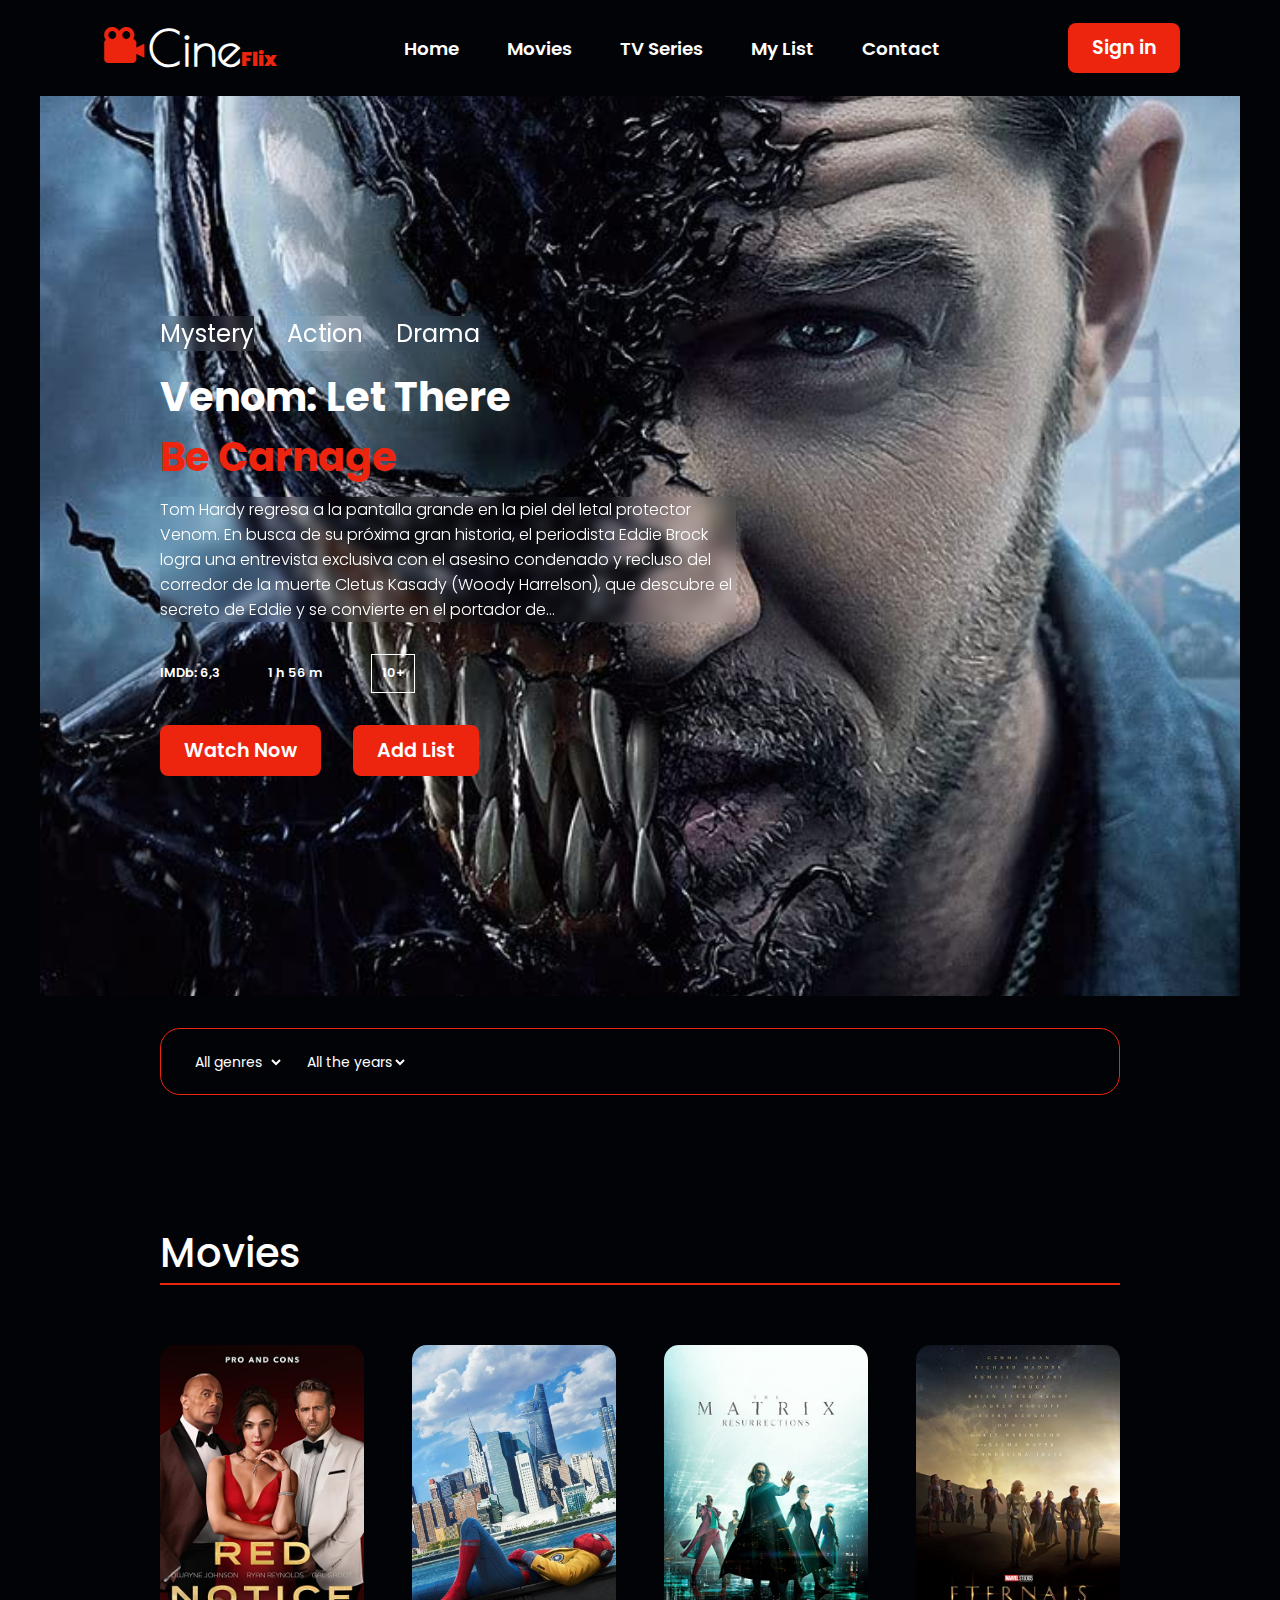
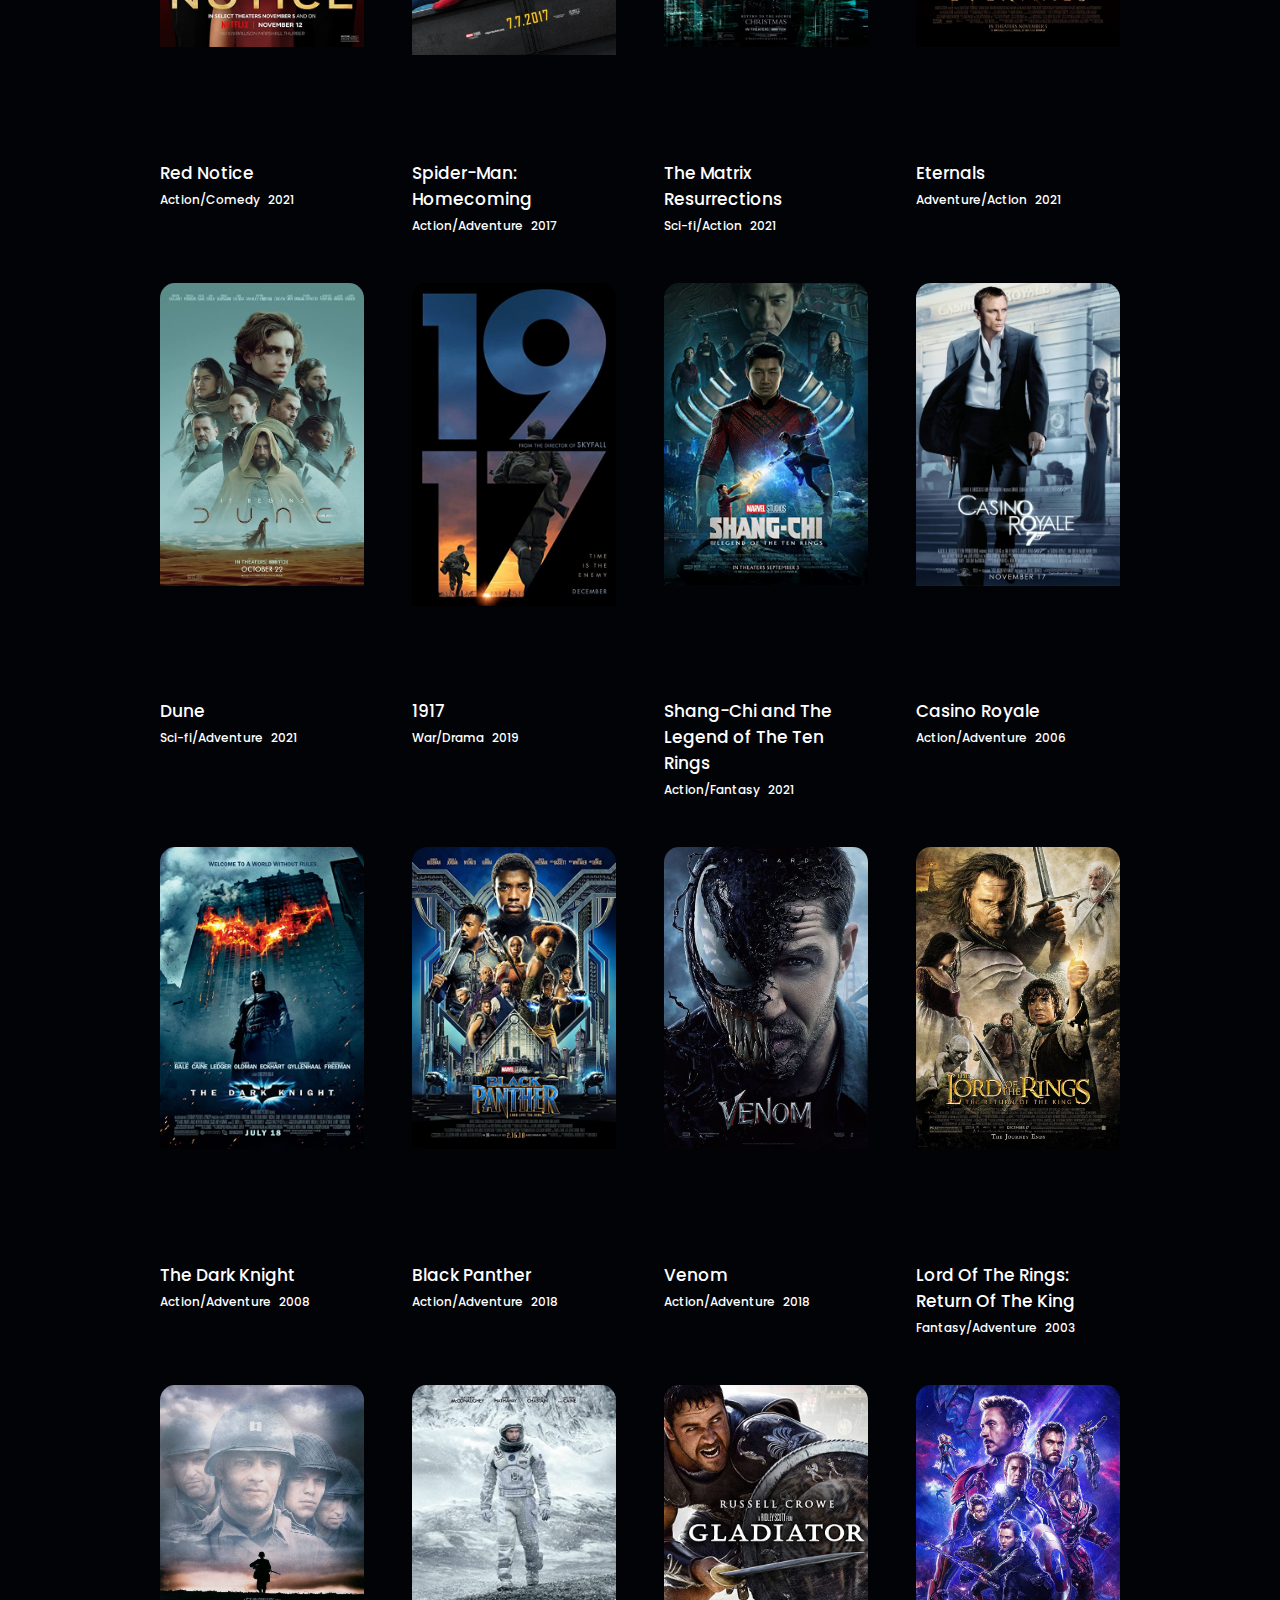
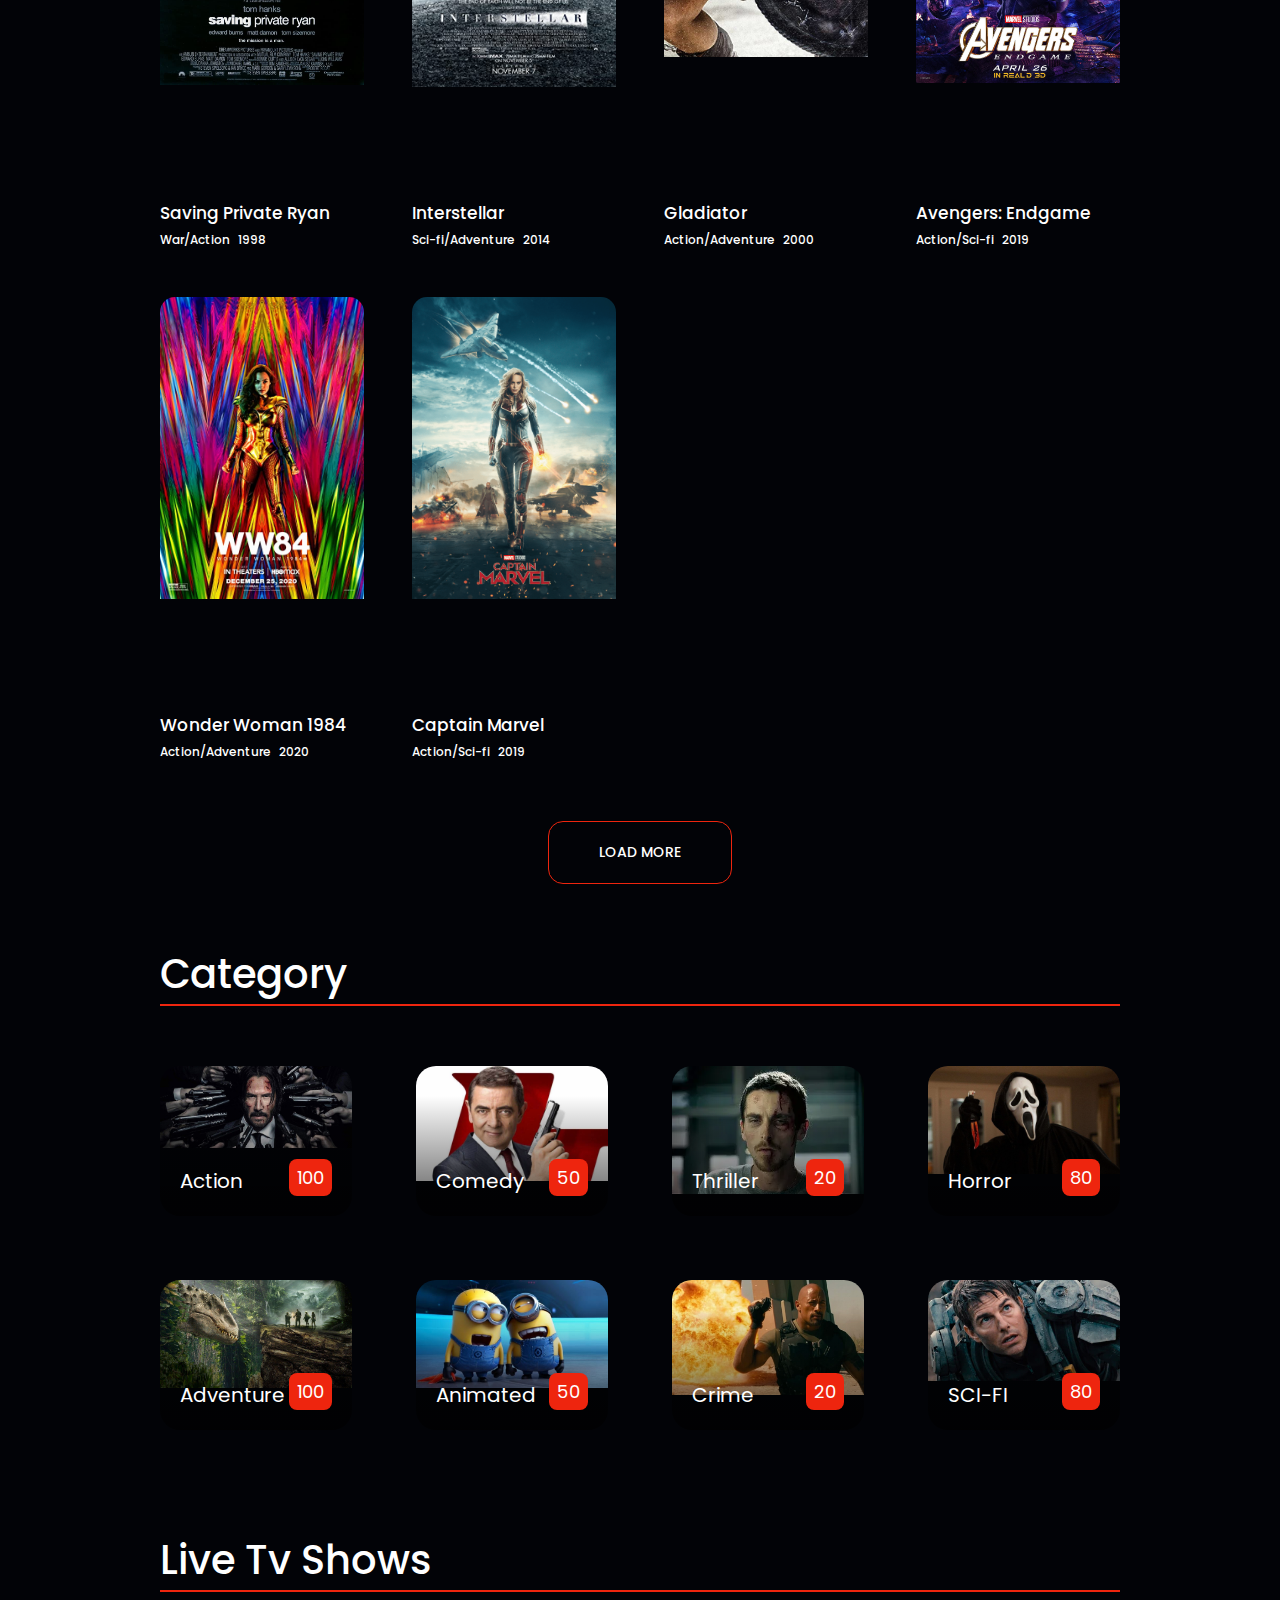
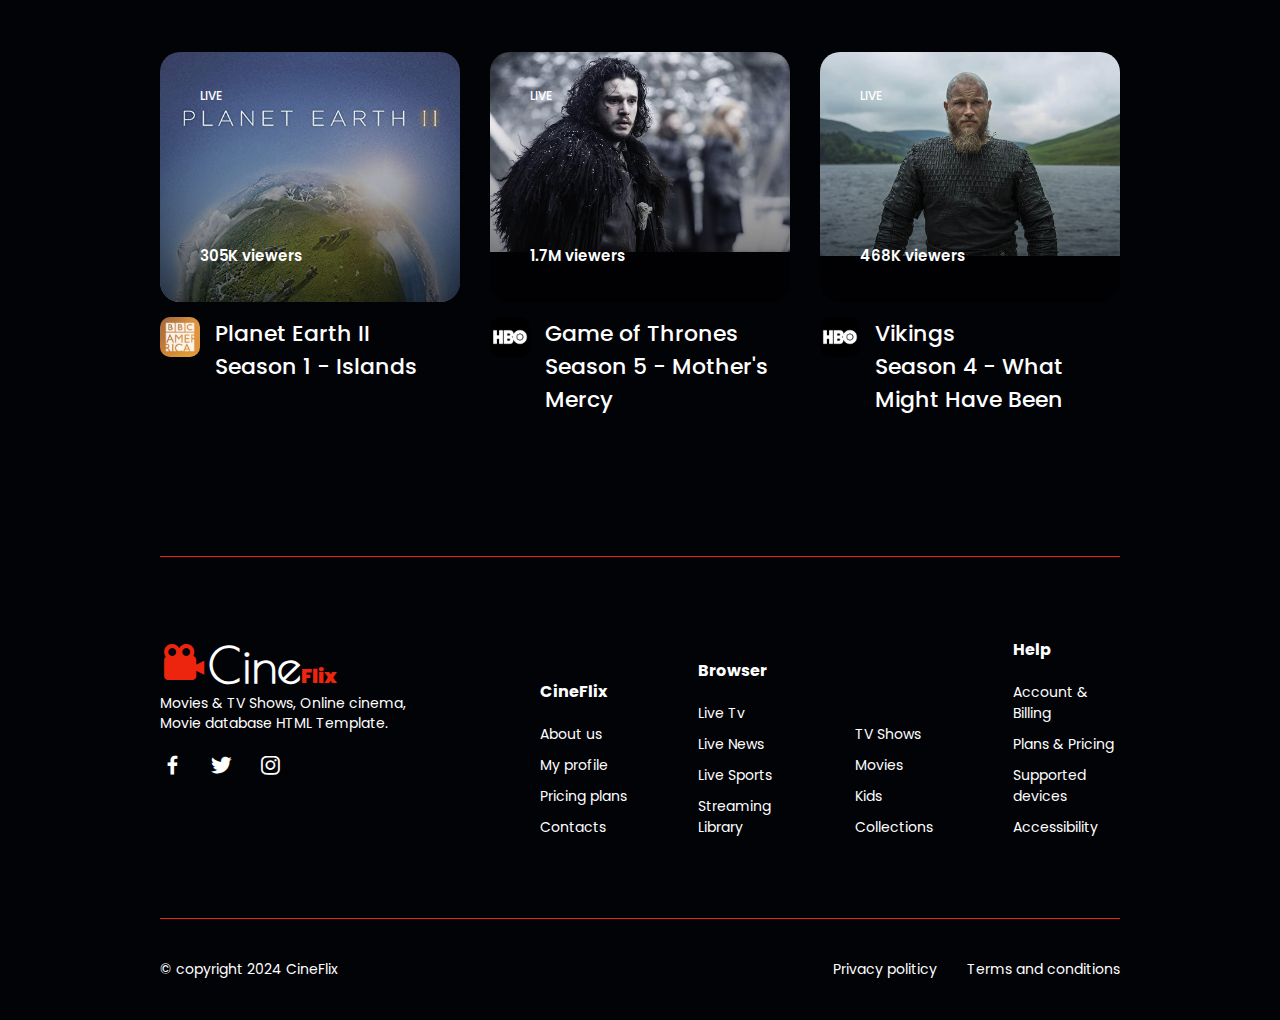
<file: index.html>
<!DOCTYPE html>
<html lang="en">

<head>
  <meta charset="UTF-8">
  <meta name="viewport" content="width=device-width, initial-scale=1.0">
  <title>CineFlix</title>


  <!-- OWL CAROUSEL -->
  <link rel="stylesheet" href="https://cdnjs.cloudflare.com/ajax/libs/OwlCarousel2/2.3.4/assets/owl.carousel.min.css"
    integrity="sha512-tS3S5qG0BlhnQROyJXvNjeEM4UpMXHrQfTGmbQ1gKmelCxlSEBUaxhRBj/EFTzpbP4RVSrpEikbmdJobCvhE3g=="
    crossorigin="anonymous" />
  <!-- BOX ICONS -->
  <link href='https://unpkg.com/boxicons@2.0.7/css/boxicons.min.css' rel='stylesheet'>

  <!-- Styles -->
  <link rel="stylesheet" href="./assets/css/styles.css">
</head>

<body class="container">

  <!-- ===== START HEADER ===== -->
  <header class="header">
    <div href="./index.html" class="logo">
      <i class='bx bxs-camera-movie bx-tada logo-color'></i>Cine<span class="">Flix</span>
    </div>

    <nav class="navBar">
      <div class="open-btn" id="open">
        <i class="bx bx-menu"></i>
      </div>
      <div class="nav-items">
        <ul class="list">
          <li><a href="index.html">Home</a></li>
          <li><a href="#movies">Movies</a></li>
          <li><a href="#">TV Series</a></li>
          <li><a href="#">My List</a></li>
          <li><a href="/contact.html">Contact</a></li>

          <div class="close-btn" id="close">
            <i class="bx bx-x"></i>
          </div>
        </ul>
        <li>
          <a href="#" class="btn">
            Sign in
          </a>
        </li>
      </div>
    </nav>
  </header>



  <!-- ===== END HEADER ===== -->
  <main >
    <!-- ===== BANNER ===== -->
    <section class="banner">

      <div class=" banner-container">
        <div class="banner-content">
          <div class="type">
            <p>Mystery</p>
            <div class="line"></div>
            <p>Action</p>
            <div class="line"></div>
            <p>Drama</p>
          </div>
          <div class="movie-title">
            <h2>Venom: Let There <br><span>Be Carnage</span></h2>
            <p>Tom Hardy regresa a la pantalla grande en la piel del letal protector Venom. En busca de su próxima gran
              historia, el periodista Eddie Brock logra una entrevista exclusiva con el asesino condenado y recluso del
              corredor de la muerte Cletus Kasady (Woody Harrelson), que descubre el secreto de Eddie y se convierte en
              el portador de...
            </p>
          </div>
          <div class="movie-rating">
            <div>
              <p>IMDb: 6,3</p>
            </div>
            <div>
              <p>1 h 56 m</p>
            </div>
            <div class="rect">
              <p>10+</p>
            </div>
          </div>
          <div class="movie-btn">
            <button class="btn">Watch Now</button>
            <button class="btn">Add List</button>

          </div>
        </div>
      </div>
    </section>
  
      <!--
        - #MOVIES SECTION
      -->
      <section class="movies">

        <!--
          - filter bar
        -->
        <div class="filter-bar">

          <div class="filter-dropdowns">

            <select name="genre" class="genre">
              <option value="all genres">All genres</option>
              <option value="action">Action</option>
              <option value="adventure">Adventure</option>
              <option value="animal">Animal</option>
              <option value="animation">Animation</option>
              <option value="biography">Biography</option>
            </select>

            <select name="year" class="year">
              <option value="all years">All the years</option>
              <option value="2022">2022</option>
              <option value="2020-2021">2020-2021</option>
              <option value="2010-2019">2010-2019</option>
              <option value="2000-2009">2000-2009</option>
              <option value="1980-1999">1980-1999</option>
            </select>

          </div>

          

        </div>

        <h2 class="section-heading">Movies</h2>

        <!--
          - movies grid
        -->

        <div class="movies-grid" id="movies">
           
          <div class="movie-card">

            <div class="card-head">
              <img src="./assets/img/movies/red-notice.jpg" alt="" class="card-img">

              <div class="card-overlay">

                <div class="bookmark">
                  <i class="bx bx-bookmark"></i>
                </div>

                <div class="rating">
                  <i name="bx bx-star"></i>
                  <span>6.4</span>
                </div>

                <div class="play">
                  <i class="bx bx-play-circle"></i>
                </div>

              </div>
            </div>

            <div class="card-body">
              <h3 class="card-title">Red Notice</h3>

              <div class="card-info">
                <span class="genre">Action/Comedy</span>
                <span class="year">2021</span>
              </div>
            </div>

          </div>

          <div class="movie-card">

            <div class="card-head">
              <img src="./assets/img/movies/spider-men.jpg" alt="" class="card-img">

              <div class="card-overlay">

                <div class="bookmark">
                  <i class="bx bx-bookmark"></i>
                </div>

                <div class="rating">
                  <i name="bx bx-star"></i>
                  <span>6.4</span>
                </div>

                <div class="play">
                  <i class="bx bx-play-circle"></i>
                </div>

              </div>
            </div>

            <div class="card-body">
              <h3 class="card-title">Spider-Man: Homecoming</h3>

              <div class="card-info">
                <span class="genre">Action/Adventure</span>
                <span class="year">2017</span>
              </div>
            </div>

          </div>

          <div class="movie-card">

            <div class="card-head">
              <img src="./assets/img/movies/matrix.jpg" alt="" class="card-img">

              <div class="card-overlay">

                <div class="bookmark">
                  <i class="bx bx-bookmark"></i>
                </div>

                <div class="rating">
                  <i name="bx bx-star"></i>
                  <span>6.4</span>
                </div>

                <div class="play">
                  <i class="bx bx-play-circle"></i>
                </div>

              </div>
            </div>

            <div class="card-body">
              <h3 class="card-title">The Matrix Resurrections</h3>

              <div class="card-info">
                <span class="genre">Sci-fi/Action</span>
                <span class="year">2021</span>
              </div>
            </div>

          </div>

          <div class="movie-card">

            <div class="card-head">
              <img src="./assets/img/movies/eternals.jpg" alt="" class="card-img">

              <div class="card-overlay">

                <div class="bookmark">
                  <i class="bx bx-bookmark"></i>
                </div>

                <div class="rating">
                  <i name="bx bx-star"></i>
                  <span>6.4</span>
                </div>

                <div class="play">
                  <i class="bx bx-play-circle"></i>
                </div>

              </div>
            </div>

            <div class="card-body">
              <h3 class="card-title">Eternals</h3>

              <div class="card-info">
                <span class="genre">Adventure/Action</span>
                <span class="year">2021</span>
              </div>
            </div>

          </div>

          <div class="movie-card">

            <div class="card-head">
              <img src="./assets/img/movies/dune.jpg" alt="" class="card-img">

              <div class="card-overlay">

                <div class="bookmark">
                  <i class="bx bx-bookmark"></i>
                </div>

                <div class="rating">
                  <i name="bx bx-star"></i>
                  <span>6.4</span>
                </div>

                <div class="play">
                  <i class="bx bx-play-circle"></i>
                </div>

              </div>
            </div>

            <div class="card-body">
              <h3 class="card-title">Dune</h3>

              <div class="card-info">
                <span class="genre">Sci-fi/Adventure</span>
                <span class="year">2021</span>
              </div>
            </div>

          </div>

          <div class="movie-card">

            <div class="card-head">
              <img src="./assets/img/movies/1917.jpg" alt="" class="card-img">

              <div class="card-overlay">

                <div class="bookmark">
                  <i class="bx bx-bookmark"></i>
                </div>

                <div class="rating">
                  <i name="bx bx-star"></i>
                  <span>6.4</span>
                </div>

                <div class="play">
                  <i class="bx bx-play-circle"></i>
                </div>

              </div>
            </div>

            <div class="card-body">
              <h3 class="card-title">1917</h3>

              <div class="card-info">
                <span class="genre">War/Drama</span>
                <span class="year">2019</span>
              </div>
            </div>

          </div>

          <div class="movie-card">

            <div class="card-head">
              <img src="./assets/img/movies/shang-chi.jpg" alt="" class="card-img">

              <div class="card-overlay">

                <div class="bookmark">
                  <i class="bx bx-bookmark"></i>
                </div>

                <div class="rating">
                  <i name="bx bx-star"></i>
                  <span>6.4</span>
                </div>

                <div class="play">
                  <i class="bx bx-play-circle"></i>
                </div>

              </div>
            </div>

            <div class="card-body">
              <h3 class="card-title">Shang-Chi and The Legend of The Ten Rings</h3>

              <div class="card-info">
                <span class="genre">Action/Fantasy</span>
                <span class="year">2021</span>
              </div>
            </div>

          </div>

          <div class="movie-card">

            <div class="card-head">
              <img src="./assets/img/movies/casino-royale.jpg" alt="" class="card-img">

              <div class="card-overlay">

                <div class="bookmark">
                  <i class="bx bx-bookmark"></i>
                </div>

                <div class="rating">
                  <i name="bx bx-star"></i>
                  <span>6.4</span>
                </div>

                <div class="play">
                  <i class="bx bx-play-circle"></i>
                </div>

              </div>
            </div>

            <div class="card-body">
              <h3 class="card-title">Casino Royale</h3>

              <div class="card-info">
                <span class="genre">Action/Adventure</span>
                <span class="year">2006</span>
              </div>
            </div>

          </div>

          <div class="movie-card">

            <div class="card-head">
              <img src="./assets/img/movies/dark-knight.jpg" alt="" class="card-img">

              <div class="card-overlay">

                <div class="bookmark">
                  <i class="bx bx-bookmark"></i>
                </div>

                <div class="rating">
                  <i name="bx bx-star"></i>
                  <span>6.4</span>
                </div>

                <div class="play">
                  <i class="bx bx-play-circle"></i>
                </div>

              </div>
            </div>

            <div class="card-body">
              <h3 class="card-title">The Dark Knight</h3>

              <div class="card-info">
                <span class="genre">Action/Adventure</span>
                <span class="year">2008</span>
              </div>
            </div>

          </div>

          <div class="movie-card">

            <div class="card-head">
              <img src="./assets/img/movies/panther.jpg" alt="" class="card-img">

              <div class="card-overlay">

                <div class="bookmark">
                  <i class="bx bx-bookmark"></i>
                </div>

                <div class="rating">
                  <i name="bx bx-star"></i>
                  <span>6.4</span>
                </div>

                <div class="play">
                  <i class="bx bx-play-circle"></i>
                </div>

              </div>
            </div>

            <div class="card-body">
              <h3 class="card-title">Black Panther</h3>

              <div class="card-info">
                <span class="genre">Action/Adventure</span>
                <span class="year">2018</span>
              </div>
            </div>

          </div>

          <div class="movie-card">

            <div class="card-head">
              <img src="./assets/img/movies/venom.jpg" alt="" class="card-img">

              <div class="card-overlay">

                <div class="bookmark">
                  <i class="bx bx-bookmark"></i>
                </div>

                <div class="rating">
                  <i name="bx bx-star"></i>
                  <span>6.4</span>
                </div>

                <div class="play">
                  <i class="bx bx-play-circle"></i>
                </div>

              </div>
            </div>

            <div class="card-body">
              <h3 class="card-title">Venom</h3>

              <div class="card-info">
                <span class="genre">Action/Adventure</span>
                <span class="year">2018</span>
              </div>
            </div>

          </div>

          <div class="movie-card">

            <div class="card-head">
              <img src="./assets/img/movies/LOTR.jpg" alt="" class="card-img">

              <div class="card-overlay">

                <div class="bookmark">
                  <i class="bx bx-bookmark"></i>
                </div>

                <div class="rating">
                  <i name="bx bx-star"></i>
                  <span>6.4</span>
                </div>

                <div class="play">
                  <i class="bx bx-play-circle"></i>
                </div>

              </div>
            </div>

            <div class="card-body">
              <h3 class="card-title">Lord Of The Rings: Return Of The King</h3>

              <div class="card-info">
                <span class="genre">Fantasy/Adventure</span>
                <span class="year">2003</span>
              </div>
            </div>

          </div>

          <div class="movie-card">

            <div class="card-head">
              <img src="./assets/img/movies/saving-private-ryan.jpg" alt="" class="card-img">

              <div class="card-overlay">

                <div class="bookmark">
                  <i class="bx bx-bookmark"></i>
                </div>

                <div class="rating">
                  <i name="bx bx-star"></i>
                  <span>6.4</span>
                </div>

                <div class="play">
                  <i class="bx bx-play-circle"></i>
                </div>

              </div>
            </div>

            <div class="card-body">
              <h3 class="card-title">Saving Private Ryan</h3>

              <div class="card-info">
                <span class="genre">War/Action</span>
                <span class="year">1998</span>
              </div>
            </div>

          </div>

          <div class="movie-card">

            <div class="card-head">
              <img src="./assets/img/movies/interstaller.jpg" alt="" class="card-img">

              <div class="card-overlay">

                <div class="bookmark">
                  <i class="bx bx-bookmark"></i>
                </div>

                <div class="rating">
                  <i name="bx bx-star"></i>
                  <span>6.4</span>
                </div>

                <div class="play">
                  <i class="bx bx-play-circle"></i>
                </div>

              </div>
            </div>

            <div class="card-body">
              <h3 class="card-title">Interstellar</h3>

              <div class="card-info">
                <span class="genre">Sci-fi/Adventure</span>
                <span class="year">2014</span>
              </div>
            </div>

          </div>

          <div class="movie-card">

            <div class="card-head">
              <img src="./assets/img/movies/gladiator.jpg" alt="" class="card-img">

              <div class="card-overlay">

                <div class="bookmark">
                  <i class="bx bx-bookmark"></i>
                </div>

                <div class="rating">
                  <i name="bx bx-star"></i>
                  <span>6.4</span>
                </div>

                <div class="play">
                  <i class="bx bx-play-circle"></i>
                </div>

              </div>
            </div>

            <div class="card-body">
              <h3 class="card-title">Gladiator</h3>

              <div class="card-info">
                <span class="genre">Action/Adventure</span>
                <span class="year">2000</span>
              </div>
            </div>

          </div>

          <div class="movie-card">

            <div class="card-head">
              <img src="./assets/img/movies/end-game.jpg" alt="" class="card-img">

              <div class="card-overlay">

                <div class="bookmark">
                  <i class="bx bx-bookmark"></i>
                </div>

                <div class="rating">
                  <i name="bx bx-star"></i>
                  <span>6.4</span>
                </div>

                <div class="play">
                  <i class="bx bx-play-circle"></i>
                </div>

              </div>
            </div>

            <div class="card-body">
              <h3 class="card-title">Avengers: Endgame</h3>

              <div class="card-info">
                <span class="genre">Action/Sci-fi</span>
                <span class="year">2019</span>
              </div>
            </div>

          </div>

          <div class="movie-card">

            <div class="card-head">
              <img src="./assets/img/movies/ww84.jpg" alt="" class="card-img">

              <div class="card-overlay">

                <div class="bookmark">
                  <i class="bx bx-bookmark"></i>
                </div>

                <div class="rating">
                  <i name="bx bx-star"></i>
                  <span>6.4</span>
                </div>

                <div class="play">
                  <i class="bx bx-play-circle"></i>
                </div>

              </div>
            </div>

            <div class="card-body">
              <h3 class="card-title">Wonder Woman 1984</h3>

              <div class="card-info">
                <span class="genre">Action/Adventure</span>
                <span class="year">2020</span>
              </div>
            </div>

          </div>

          <div class="movie-card">

            <div class="card-head">
              <img src="/assets/img/movies/captain-marvel.png" alt="" class="card-img">

              <div class="card-overlay">

                <div class="bookmark">
                  <i class="bx bx-bookmark"></i>
                </div>

                <div class="rating">
                  <i name="bx bx-star"></i>
                  <span>6.4</span>
                </div>

                <div class="play">
                  <i class="bx bx-play-circle"></i>
                </div>

              </div>
            </div>

            <div class="card-body">
              <h3 class="card-title">Captain Marvel</h3>

              <div class="card-info">
                <span class="genre">Action/Sci-fi</span>
                <span class="year">2019</span>
              </div>
            </div>

          </div>

        </div>

        <!--
          - load more button
        -->
        <button class="load-more">LOAD MORE</button>

      </section>

       <!--
        - #CATEGORY SECTION
      -->
      <section class="category" id="category">

        <h2 class="section-heading">Category</h2>

        <div class="category-grid">

          <div class="category-card">
            <img src="./assets/img/home/action.jpg" alt="" class="card-img">
            <div class="name">Action</div>
            <div class="total">100</div>
          </div>

          <div class="category-card">
            <img src="./assets/img/home/comedy.jpg" alt="" class="card-img">
            <div class="name">Comedy</div>
            <div class="total">50</div>
          </div>

          <div class="category-card">
            <img src="./assets/img/home/thriller.webp" alt="" class="card-img">
            <div class="name">Thriller</div>
            <div class="total">20</div>
          </div>

          <div class="category-card">
            <img src="./assets/img/home/horror.jpg" alt="" class="card-img">
            <div class="name">Horror</div>
            <div class="total">80</div>
          </div>

          <div class="category-card">
            <img src="./assets/img/home/adventure.jpg" alt="" class="card-img">
            <div class="name">Adventure</div>
            <div class="total">100</div>
          </div>

          <div class="category-card">
            <img src="./assets/img/home/animated.jpg" alt="" class="card-img">
            <div class="name">Animated</div>
            <div class="total">50</div>
          </div>

          <div class="category-card">
            <img src="./assets/img/home/crime.jpg" alt="" class="card-img">
            <div class="name">Crime</div>
            <div class="total">20</div>
          </div>

          <div class="category-card">
            <img src="./assets/img/home/sci-fi.jpg" alt="" class="card-img">
            <div class="name">SCI-FI</div>
            <div class="total">80</div>
          </div>

        </div>

      </section>





      <!--
        - #LIVE SECTION
      -->
      <section class="live" id="live">

        <h2 class="section-heading">Live Tv Shows</h2>

        <div class="live-grid">

          <div class="live-card">

            <div class="card-head">
              <img src="./assets/img/home/planet.jpg" alt="" class="card-img">
              <div class="live-badge">LIVE</div>
              <div class="total-viewers">305K viewers</div>
              <div class="play">
                <i class="bx bx-play-circle"></i>
              </div>
            </div>

            <div class="card-body">
              <img src="./assets/img/home/bbcamerica.jpg" alt="" class="avatar">
              <h3 class="card-title">Planet Earth II <br> Season 1 - Islands</h3>
            </div>

          </div>

          <div class="live-card">

            <div class="card-head">
              <img src="./assets/img/home/got.jpg" alt="" class="card-img">
              <div class="live-badge">LIVE</div>
              <div class="total-viewers">1.7M viewers</div>
              <div class="play">
                <i class="bx bx-play-circle"></i>
              </div>
            </div>

            <div class="card-body">
              <img src="./assets/img/home/HBO-Logo-square.jpg" alt="" class="avatar">
              <h3 class="card-title">Game of Thrones <br> Season 5 - Mother's Mercy</h3>
            </div>

          </div>

          <div class="live-card">

            <div class="card-head">
              <img src="./assets/img/home/vikins.jpg" alt="" class="card-img">
              <div class="live-badge">LIVE</div>
              <div class="total-viewers">468K viewers</div>
              <div class="play">
               
                
              </div>
            </div>

            <div class="card-body">
              <img src="./assets/img/home/HBO-Logo-square.jpg" alt="" class="avatar">
              <h3 class="card-title">Vikings <br> Season 4 - What Might Have Been</h3>
            </div>

          </div>

        </div>

      </section>

     

    

  

  </main>
  <!--
      - FOOTER SECTION
    -->
    <footer>

      <div class="footer-content">

        <div class="footer-brand">
          <div href="./index.html" class="logo">
            <i class='bx bxs-camera-movie bx-tada logo-color'></i>Cine<span class="">Flix</span>
          </div>
          <p class="slogan">Movies & TV Shows, Online cinema,
            Movie database HTML Template.</p>


          <div class="social-link">

            <a href="#">
              <i class="bx bxl-facebook"></i>
            </a>
            <a href="#">
              <i class="bx bxl-twitter"></i>
            
            </a>
            <a href="#">
              <i class="bx bxl-instagram"></i>
              
            </a>
          
           

          </div>
        </div>


        <div class="footer-links">
          <ul>

            <h4 class="link-heading">CineFlix</h4>

            <li class="link-item"><a href="#">About us</a></li>
            <li class="link-item"><a href="#">My profile</a></li>
            <li class="link-item"><a href="#">Pricing plans</a></li>
            <li class="link-item"><a href="#">Contacts</a></li>

          </ul>

          <ul>

            <h4 class="link-heading">Browser</h4>

            <li class="link-item"><a href="#">Live Tv</a></li>
            <li class="link-item"><a href="#">Live News</a></li>
            <li class="link-item"><a href="#">Live Sports</a></li>
            <li class="link-item"><a href="#">Streaming Library</a></li>

          </ul>

          <ul>

            <li class="link-item"><a href="#">TV Shows</a></li>
            <li class="link-item"><a href="#">Movies</a></li>
            <li class="link-item"><a href="#">Kids</a></li>
            <li class="link-item"><a href="#">Collections</a></li>

          </ul>

          <ul>

            <h4 class="link-heading">Help</h4>

            <li class="link-item"><a href="#">Account & Billing</a></li>
            <li class="link-item"><a href="#">Plans & Pricing</a></li>
            <li class="link-item"><a href="#">Supported devices</a></li>
            <li class="link-item"><a href="#">Accessibility</a></li>

          </ul>
        </div>

      </div>

      <div class="footer-copyright">

        <div class="copyright">
          <p>&copy; copyright 2024 CineFlix</p>
        </div>

        <div class="wrapper">
          <a href="#">Privacy politicy</a>
          <a href="#">Terms and conditions</a>
        </div>

      </div>

    </footer>
</body>

</html>
</file>
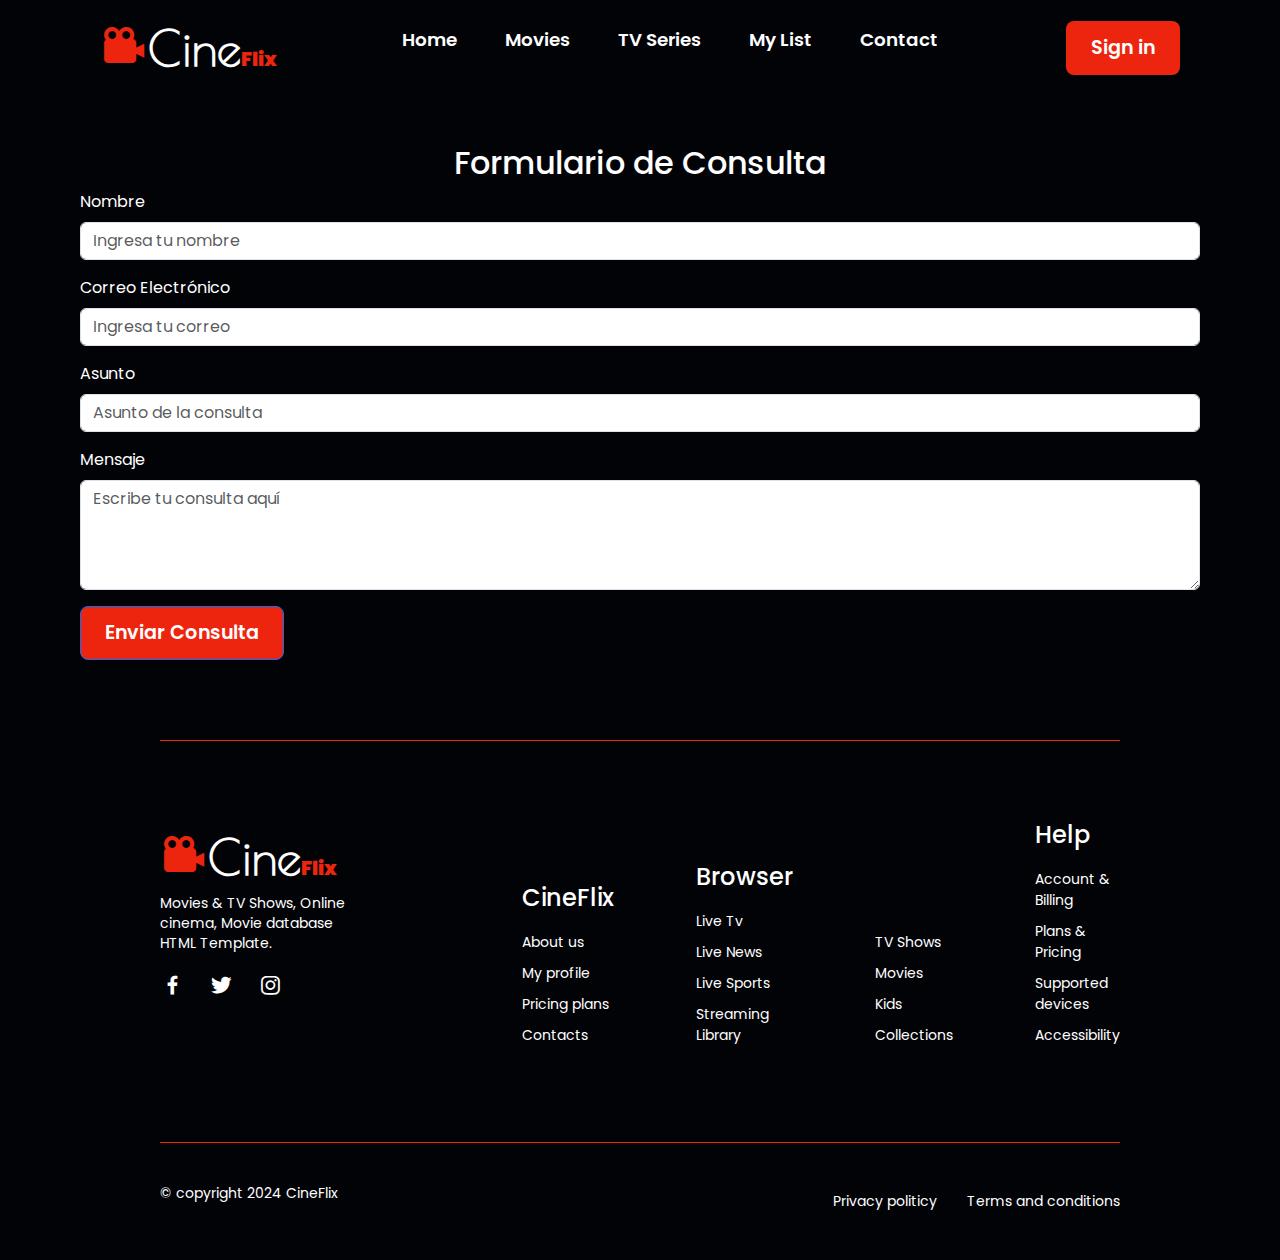
<file: consulta.html>
<!DOCTYPE html>
<html lang="en">

<head>
  <meta charset="UTF-8">
  <meta name="viewport" content="width=device-width, initial-scale=1.0">
  <title>CineFlix</title>

  <!-- Bootstrap CSS -->
  <link href="https://cdn.jsdelivr.net/npm/bootstrap@5.3.0-alpha1/dist/css/bootstrap.min.css" rel="stylesheet">

  <!-- OWL CAROUSEL -->
  <link rel="stylesheet" href="https://cdnjs.cloudflare.com/ajax/libs/OwlCarousel2/2.3.4/assets/owl.carousel.min.css"
    integrity="sha512-tS3S5qG0BlhnQROyJXvNjeEM4UpMXHrQfTGmbQ1gKmelCxlSEBUaxhRBj/EFTzpbP4RVSrpEikbmdJobCvhE3g=="
    crossorigin="anonymous" />
  <!-- BOX ICONS -->
  <link href='https://unpkg.com/boxicons@2.0.7/css/boxicons.min.css' rel='stylesheet'>

  <!-- Styles -->
  <link rel="stylesheet" href="./assets/css/styles.css">
</head>

<body class="container">

  <!-- ===== START HEADER ===== -->
  <header class="header">
    <div href="./index.html" class="logo">
      <i class='bx bxs-camera-movie bx-tada logo-color'></i>Cine<span class="">Flix</span>
    </div>

    <nav class="navBar">
      <div class="open-btn" id="open">
        <i class="bx bx-menu"></i>
      </div>
      <div class="nav-items">
        <ul class="list">
          <li><a href="index.html">Home</a></li>
          <li><a href="#movies">Movies</a></li>
          <li><a href="#">TV Series</a></li>
          <li><a href="#">My List</a></li>
          <li><a href="/contact.html">Contact</a></li>

          <div class="close-btn" id="close">
            <i class="bx bx-x"></i>
          </div>
        </ul>
        <li>
          <a href="#" class="btn">
            Sign in
          </a>
        </li>
      </div>
    </nav>
  </header>

  <main>
    <!-- Formulario de Consulta -->
    <div class="container mt-5">
      <h2 class="text-center">Formulario de Consulta</h2>
      <form>
        <!-- Nombre -->
        <div class="mb-3">
          <label for="name" class="form-label">Nombre</label>
          <input type="text" class="form-control" id="name" placeholder="Ingresa tu nombre" required>
        </div>

        <!-- Correo Electrónico -->
        <div class="mb-3">
          <label for="email" class="form-label">Correo Electrónico</label>
          <input type="email" class="form-control" id="email" placeholder="Ingresa tu correo" required>
        </div>

        <!-- Asunto -->
        <div class="mb-3">
          <label for="subject" class="form-label">Asunto</label>
          <input type="text" class="form-control" id="subject" placeholder="Asunto de la consulta" required>
        </div>

        <!-- Mensaje -->
        <div class="mb-3">
          <label for="message" class="form-label">Mensaje</label>
          <textarea class="form-control" id="message" rows="4" placeholder="Escribe tu consulta aquí"
            required></textarea>
        </div>

        <!-- Botón de Enviar -->
        <button type="submit" class="btn btn-primary">Enviar Consulta</button>
      </form>
    </div>
  </main>
  <!-- ===== FOOTER ===== -->
  <footer>

    <div class="footer-content">

      <div class="footer-brand">
        <div href="./index.html" class="logo">
          <i class='bx bxs-camera-movie bx-tada logo-color'></i>Cine<span class="">Flix</span>
        </div>
        <p class="slogan">Movies & TV Shows, Online cinema,
          Movie database HTML Template.</p>


        <div class="social-link">

          <a href="#">
            <i class="bx bxl-facebook"></i>
          </a>
          <a href="#">
            <i class="bx bxl-twitter"></i>
          
          </a>
          <a href="#">
            <i class="bx bxl-instagram"></i>
            
          </a>
        
         

        </div>
      </div>


      <div class="footer-links">
        <ul>

          <h4 class="link-heading">CineFlix</h4>

          <li class="link-item"><a href="#">About us</a></li>
          <li class="link-item"><a href="#">My profile</a></li>
          <li class="link-item"><a href="#">Pricing plans</a></li>
          <li class="link-item"><a href="#">Contacts</a></li>

        </ul>

        <ul>

          <h4 class="link-heading">Browser</h4>

          <li class="link-item"><a href="#">Live Tv</a></li>
          <li class="link-item"><a href="#">Live News</a></li>
          <li class="link-item"><a href="#">Live Sports</a></li>
          <li class="link-item"><a href="#">Streaming Library</a></li>

        </ul>

        <ul>

          <li class="link-item"><a href="#">TV Shows</a></li>
          <li class="link-item"><a href="#">Movies</a></li>
          <li class="link-item"><a href="#">Kids</a></li>
          <li class="link-item"><a href="#">Collections</a></li>

        </ul>

        <ul>

          <h4 class="link-heading">Help</h4>

          <li class="link-item"><a href="#">Account & Billing</a></li>
          <li class="link-item"><a href="#">Plans & Pricing</a></li>
          <li class="link-item"><a href="#">Supported devices</a></li>
          <li class="link-item"><a href="#">Accessibility</a></li>

        </ul>
      </div>

    </div>

    <div class="footer-copyright">

      <div class="copyright">
        <p>&copy; copyright 2024 CineFlix</p>
      </div>

      <div class="wrapper">
        <a href="#">Privacy politicy</a>
        <a href="#">Terms and conditions</a>
      </div>

    </div>

  </footer>
  <!-- ===== END FOOTER===== -->
  
</body>
</html>
</file>
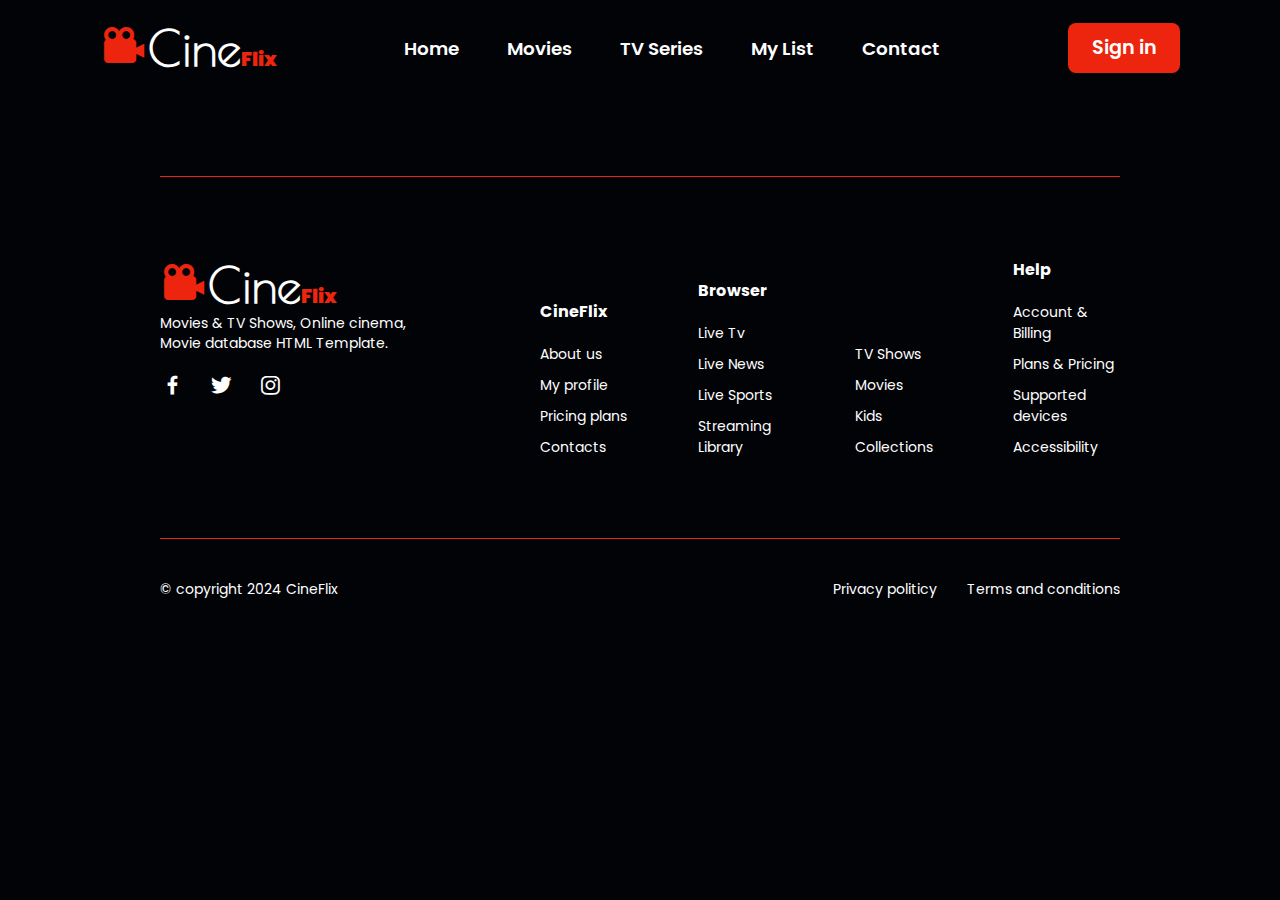
<file: contact.html>
<!DOCTYPE html>
<html lang="en">

<head>
  <meta charset="UTF-8">
  <meta name="viewport" content="width=device-width, initial-scale=1.0">
  <title>CineFlix</title>


  <!-- BOX ICONS -->
  <link href='https://unpkg.com/boxicons@2.0.7/css/boxicons.min.css' rel='stylesheet'>

  <!-- Styles -->
  <link rel="stylesheet" href="./assets/css/styles.css">
</head>

<body class="container">

  <!-- ===== START HEADER ===== -->
  <header class="header">
    <div href="./index.html" class="logo">
      <i class='bx bxs-camera-movie bx-tada logo-color'></i>Cine<span class="">Flix</span>
    </div>

    <nav class="navBar">
      <div class="open-btn" id="open">
        <i class="bx bx-menu"></i>
      </div>
      <div class="nav-items">
        <ul class="list">
          <li><a href="index.html">Home</a></li>
          <li><a href="#movies">Movies</a></li>
          <li><a href="#">TV Series</a></li>
          <li><a href="#">My List</a></li>
          <li><a href="/contact.html">Contact</a></li>

          <div class="close-btn" id="close">
            <i class="bx bx-x"></i>
          </div>
        </ul>
        <li>
          <a href="#" class="btn">
            Sign in
          </a>
        </li>
      </div>
    </nav>
  </header>
  <!-- ===== END HEADER ===== -->

  <!-- ===== MAIN ===== -->
  <main>

  </main>

  <!-- ===== END MAIN ===== -->
  <!-- ===== FOOTER ===== -->
    <footer>

        <div class="footer-content">
  
          <div class="footer-brand">
            <div href="./index.html" class="logo">
              <i class='bx bxs-camera-movie bx-tada logo-color'></i>Cine<span class="">Flix</span>
            </div>
            <p class="slogan">Movies & TV Shows, Online cinema,
              Movie database HTML Template.</p>
  
  
            <div class="social-link">
  
              <a href="#">
                <i class="bx bxl-facebook"></i>
              </a>
              <a href="#">
                <i class="bx bxl-twitter"></i>
              
              </a>
              <a href="#">
                <i class="bx bxl-instagram"></i>
                
              </a>
            
             
  
            </div>
          </div>
  
  
          <div class="footer-links">
            <ul>
  
              <h4 class="link-heading">CineFlix</h4>
  
              <li class="link-item"><a href="#">About us</a></li>
              <li class="link-item"><a href="#">My profile</a></li>
              <li class="link-item"><a href="#">Pricing plans</a></li>
              <li class="link-item"><a href="#">Contacts</a></li>
  
            </ul>
  
            <ul>
  
              <h4 class="link-heading">Browser</h4>
  
              <li class="link-item"><a href="#">Live Tv</a></li>
              <li class="link-item"><a href="#">Live News</a></li>
              <li class="link-item"><a href="#">Live Sports</a></li>
              <li class="link-item"><a href="#">Streaming Library</a></li>
  
            </ul>
  
            <ul>
  
              <li class="link-item"><a href="#">TV Shows</a></li>
              <li class="link-item"><a href="#">Movies</a></li>
              <li class="link-item"><a href="#">Kids</a></li>
              <li class="link-item"><a href="#">Collections</a></li>
  
            </ul>
  
            <ul>
  
              <h4 class="link-heading">Help</h4>
  
              <li class="link-item"><a href="#">Account & Billing</a></li>
              <li class="link-item"><a href="#">Plans & Pricing</a></li>
              <li class="link-item"><a href="#">Supported devices</a></li>
              <li class="link-item"><a href="#">Accessibility</a></li>
  
            </ul>
          </div>
  
        </div>
  
        <div class="footer-copyright">
  
          <div class="copyright">
            <p>&copy; copyright 2024 CineFlix</p>
          </div>
  
          <div class="wrapper">
            <a href="#">Privacy politicy</a>
            <a href="#">Terms and conditions</a>
          </div>
  
        </div>
  
      </footer>
      <!-- ===== END FOOTER===== -->
  </body>
  
  </html>
</file>
<file: assets/css/styles.css>
@import url('https://fonts.googleapis.com/css2?family=Poiret+One&family=Poppins:ital,wght@0,100;0,200;0,300;0,400;0,500;0,600;0,700;0,800;0,900;1,100;1,200;1,300;1,400;1,500;1,600;1,700;1,800;1,900&display=swap');


/*-----------------------------------*\
 * #VAR
\*-----------------------------------*/

:root {
  --main-color: #ee250e;
  --body-bg: #020307;
  --box-bg: #221f1f;
  --text-color: #ffffff;
  --orange-color: #ff7e00;
  
  --light-gray: #d1d1d1;
  
  --comment:#555D68;
  --comment-date:#8A8A8A;

  
  /*Typography */
  --section-heading: 40px;
  --fs-lg:           22px;
  --fs-md:           17px;
  --fs-sm:           14px;
  --fs-x-sm:         12px;
  
  --fw-7: 700;
  --fw-6: 600;
  --fw-5: 500;

  /*transition*/
  --transition-1: 0.15s ease;
  --transition-2: 0.25s ease-in;
 
  /*spacing*/
 
   --px: 120px; /* padding-left & padding-right */

    /*variable for changing position and size besed on radio checked */
  --width: 100px;
  --left:   13px;

  /**
   * variable for scaling overlay element on card hover 
   */
   --scale: 0.8;


   --box-shadow-1: 0 0.5rem 1.5rem rgb(224, 39, 39);
   
   
   --border: .2rem solid rgba(0, 0, 0, 0.1);
   --outline: .1rem solid rgba(248, 243, 243, 0.1);
}
/*-----------------------------------*\
  #RESET
\*-----------------------------------*/


/* Remove default margin & padding*/

* {
  margin: 0;
  padding: 0;
  font-family: 'Poppins', sans-serif;
  box-sizing: border-box;
  scroll-padding-top: 2rem;
  /*define los desplazamientos para la parte superior de la región de visualización óptima del usuario*/
  scroll-behavior: smooth;
  /* especifica el comportamiento del desplazamiento para un elemento con desplazamiento,*/
  transition: all 0.3s ease;
}

/* more-intuitive box-sizing model.*/

*,
*::before,
*::after {
  box-sizing: border-box;
}


body {
  font-family: "Poppins", sans-serif;
  background-color: var(--body-bg);
  color: var(--text-color);
  
}

/*remove list item marker*/

li {
  list-style: none;
}

/*change link default*/

a {
  text-decoration: none;
  color: var(--text-color);
}
img {
  max-width: 100%;
}
input,
button,
select,
box-icon {
  font: inherit;
  background: none;
  border: none;
  outline: none;
}
/*change default scrollbar style */

::-webkit-scrollbar {
  background: transparent;
  border-left: 1px solid var(--main-color);
}

::-webkit-scrollbar-thumb {
  background: var(--main-color);
  border-radius: 1rem;
  border: 1px solid var(--main-color);
}

/*-----------------------------------*\
  #REUSED
\*-----------------------------------*/
.btn {
  color: var(--text-color);
  background-color: var(--main-color);
  padding: 0.7rem 1.5rem;
  font-size: 1.2rem;
  font-weight: 600;
  border-radius: 0.5rem;
}

.btn:hover {
  background-color: var(--body-bg);
  border: 1px solid var(--main-color);
  color: var(--main-color);
}

.container {
  max-width: 1920px;
  padding: 0 40px;
  margin: auto;
}
.overlay {
    position: absolute;
    top: 0;
    right: 0;
    bottom: 0;
    left: 0;
    background-color: rgba(0, 0, 0, 0.5);
}
.movies,
.category,
.live, .review {
  padding: 0 var(--px);
}

.section-heading {
  font-size: var(--section-heading);
  font-weight: var(--fw-5);
  margin-bottom: 60px;
  border-bottom: 2px solid var(--main-color);
}
/*-------------------------------------*\
  #HEADER/NAVBAR
\*-------------------------------------*/
.header{
  width: 100%;
  height:6rem;
  padding: 3rem 5%;
  z-index:1000;
  position: relative;
  display: flex;
  justify-content: space-between;
  align-items: center;
  transition: 0.5s;
 background: var(--body-bg);
}

.logo {
  text-decoration: none;
  color: var(--text-color);
  font-family: "Poiret One", sans-serif;
  font-size: 3rem;
  font-weight: 900;
  cursor: pointer;

}

.logo-color {
  color: #ee250e;

}

.logo span {
  font-size: 1.2rem;
  color: #ee250e;
}

.navBar .nav-items{
  display: flex;
  justify-content: space-between;
  align-items: center;
  gap: 5rem;
}

.navBar ul{
  display: flex;
  justify-content: center;
  align-items: center;
  gap:3rem;
}

.navBar ul li a{
  color: var(--text-color);
  font-size: 1.15rem;
  font-weight: 600;
  transition: color 0.25s ease-in-out;
  
}
.navBar ul li a:hover{
  color: var(--main-color);
}

.navBar .close-btn i{
  font-size: 2.4rem;
  color: var(--text-color);
  position: absolute;
  top: 2rem;
  right: 3rem;
  display: none;
}

.header .navBar .open-btn{
  position: absolute;
  right: 4rem;
  top: 1.5rem;
  color: var(--text-color);
  font-size: 2rem;
  display: none;
}




/*-----------------------------------*\
 * #BANNER
\*-----------------------------------*/
.banner{
  width: 100%;
  height: 100%;
  position: relative;
  top: 0;
  left: 0;
  right: 0;
}
.banner-container{
  background-image: url(../img/home/venom.jpg);
  background-size: cover;
  background-position: center;
  background-repeat: no-repeat;
  
}




.banner-container{
  width: 100%;
  height: 100vh;
  display: flex;
  justify-content: center;
  align-items: center;
  flex-direction: column;
}

.banner-container .banner-content{
  width: 80%;
}
.banner-content .type{
  display: flex;
  justify-content: flex-start;
  align-items: center;
  gap: 1rem;
}

.banner-content .type .line{
  height: 30px;
  width: 1px;
  background-color: var(--gray);
}

.banner-content .type p{
  color: var(--gray);
  font-size: 1.5rem;
  backdrop-filter: blur(7px);
}
.banner-content .movie-title{
  width: 60%;
  margin-top: 1rem;
}
.banner-content .movie-title h2{
 
  color: #fff;
  font-size: 2.5rem;
}

.banner-content .movie-title span {
  color: var(--main-color);
}
.banner-content .movie-title p{
  color: var(--text-color);
  font-weight: 300;
  margin-top: 0.6rem;
  backdrop-filter: blur(6px);
}

.banner-content .movie-rating{
  margin-top: 2rem;
  width: 50%;
  display: flex;
  justify-content: flex-start;
  align-items: center;
  gap: 3rem;
}

.banner-content .movie-rating p{
  color: #fff;
  font-size: 0.8rem;
  font-weight: 600;
}

.banner-content .movie-rating .rect{
  border: 1px solid #fff;
  padding: 0.6rem;
}

.banner-content .movie-btn{
  display: flex;
  text-align: center;
  gap: 2rem;
  margin-top: 2rem;
 
}




/*-------------------------------------*\
  #MOVIES SECTION
\*-------------------------------------*/

.movies { margin-bottom: 60px; }

/*filter bar style*/

.filter-bar {
  display:         flex;
  justify-content: space-between;
  align-items:     center;
  background:transparent;
  padding: 20px 30px;
  border-radius: 20px;
  margin-top: 2rem;
  margin-bottom: 8rem;
  border: 1px solid var(--main-color);
  cursor: pointer;

}

.filter-bar:hover {
  color: var(--main-color);
}
.filter-bar select {
  color: var(--white);
  font-size: var(--fs-sm);
  margin-right: 15px;
  cursor: pointer;
}

.filter-bar option { background: var(--body-bg); }




/*movies grid */

.movies-grid {
  display: grid;
  grid-template-columns: repeat(auto-fill, minmax(200px, 1fr));
  gap: 3rem;
  margin-bottom: 60px;
}

.movie-card {
  

  cursor: pointer;
}

.movie-card .card-head {
  position: relative;
  height: 400px;
  border-radius: 15px;
  margin-bottom: 15px;
  overflow: hidden;
}

.movie-card:hover .card-img { transform: scale(1.1); }

.movie-card .card-overlay {
  position: absolute;
  inset: 0;
  opacity: 0;
  backdrop-filter: blur(5px);
}

.movie-card:hover .card-overlay { opacity: 1; }

.movie-card .bookmark,
.movie-card .rating {
  position: absolute;
  top: 15px;
  padding: 6px;
  border-radius: 10px;
  color: var(--white);
  transform: scale(var(--scale));
}

.movie-card .bookmark {
  background: var(--box-bg);
  left: 15px;
}

.movie-card .bookmark:hover { color: var(--main-color); }

.movie-card .rating {
  display:     flex;
  align-items: center;
  right: 15px;
  background: var(--box-bg);
}

.movie-card .rating span {
  color: var(--white);
  font-size: 13px;
  font-weight: var(--fw-5);
  margin-left: 5px;
}

.movie-card .bx-play-circle {
  font-size: 5rem;
  display: block;
  color: var(--main-color);
}

.movie-card .play {
  position: absolute;
  top:  50%;
  left: 50%;
  transform: translate(-50%, -50%) scale(var(--scale));
}

.movie-card .play .bx-play-circle {
  font-size: 60px;
  
}

.movie-card:hover :is(.bookmark, .rating, .play) { --scale: 1; }

.movie-card .card-title {
  font-size: var(--fs-md);
  font-weight: var(--fw-5);
  margin-bottom: 5px;
}

.movie-card:hover .card-title { color: var(--main-color); }

.movie-card .card-info {
  display: flex;
  font-size: var(--fs-x-sm);
  font-weight: var(--fw-5);
}

.movie-card .genre { margin-right: 8px; }


/*load more button */

.load-more {
  background: var(--body-bg);
  display: block;
  padding: 20px 50px;
  margin: auto;
  font-size: var(--fs-sm);
  font-weight: var(--fw-5);
  border-radius: 15px;
  border: 1px solid var(--main-color);
  color: var(--white);
}

.load-more:hover { 
  background: var(--main-color);
  color: var(--white);
  
}



/*-------------------------------------*\
  #CATEGORY SECTION
\*-------------------------------------*/

.category { margin-bottom: 100px; }

.category-grid {
  display: grid;
  grid-template-columns: repeat(4, 1fr);
  gap: 4rem;
}

.category-card {
  position: relative;
  height: 150px;
  border-radius: 20px;
  overflow: hidden;
  cursor: pointer;
}

.category-card::after {
  content: '';
  position: absolute;
  inset: 0;
  background: linear-gradient(180deg, transparent 20%, #000a);
}

.category-card:hover .card-img { transform: scale(1.1); }

.category-card .name,
.category-card .total {
  position: absolute;
  bottom: 20px;
  color: var(--white);
  z-index: 20;
}

.category-card .name {
  left: 20px;
  font-size: 20px;
}

.category-card .total {
  right: 20px;
  font-size: 18px;
  background: var(--main-color);
  padding: 5px 8px;
  border-radius: 8px;
}

.category-card:hover .name { color: var(--light-azure); }





/*-------------------------------------*\
  #LIVE SECTION
\*-------------------------------------*/

.live { 
  margin-bottom: 60px; 
  
}

.live-grid {
  display: grid;
  grid-template-columns: repeat(auto-fit, minmax(250px, 1fr));
  gap: 30px;
}

.live-card { cursor: pointer; }

.live-card .card-head {
  position: relative;
  height: 250px;
  border-radius: 20px;
  margin-bottom: 15px;
  overflow: hidden;
}

.live-card .card-head::after {
  content: '';
  position: absolute;
  inset: 0;
  background: linear-gradient(180deg, transparent 20%, #000a);
}

.live-card:hover .card-img { transform: scale(1.1); }

.live-card .live-badge,
.live-card .total-viewers {
  position: absolute;
  left: 30px;
  border-radius: 10px;
  padding: 5px 10px;
  z-index: 10;
}

.live-card .live-badge {
  top: 30px;
  font-size: var(--fs-x-sm);
  font-weight: var(--fw-5);
  background: var(--live-indicator);
}

.live-card .total-viewers {
  bottom: 30px;
  font-size: 15px;
  font-weight: var(--fw-6);
  background: var(--oxford-blue-50);
}

.live-card .play {
  position: absolute;
  top:  50%;
  left: 50%;
  transform: translate(-50%, -50%) scale(0.8);
  opacity: 0;
  z-index: 10;
}

.live-card .play ion-icon {
  font-size: 60px;
  --ionicon-stroke-width: 20px;
}

.live-card:hover .play {
  opacity: 1;
  transform: translate(-50%, -50%) scale(1); 
}

.live-card .card-body {
  display:         flex;
  justify-content: flex-start;
  align-items:     flex-start;
}

.live-card .avatar {
  width: 40px;
  border-radius: 10px;
  margin-right: 15px;
}

.live-card .card-title {
  font-size: var(--fs-lg);
  font-weight: var(--fw-5);
}

.live-card:hover .card-title { color: var(--light-azure); }



/*-----------------------------------*\
  #SECTION REVIEW
\*-----------------------------------*/



.review .review-grid {
  border: 0px solid;
  display:grid;
  grid-template-columns: repeat(auto-fit, minmax(20rem, 1fr));
  gap: 5rem;
  margin-bottom: 60px; 
 
}

.review .review-grid .review-box {
  height: auto;
  border: 0px solid;
  background: var(--bg-color);
  border-radius: .5rem;
  text-align: center;
  padding: 3rem 2rem;
  outline-offset: -1rem;
  outline: var(--outline);
  box-shadow: var(--box-shadow-1);
  transition: .2s linear;
  margin-bottom: 1rem;
}

.review .review-grid .review-box:hover {
  box-shadow: 1px 1px 10px 4px var(--light-gray);
}

.review .review-grid .review-box img {

  width: 5rem;
  height: 5rem;
  border-radius: 50%;
}

.review .review-grid .review-box p {

  padding: 1rem 0;
  line-height: 1.8;
  font-size: 0.8rem;
  color: var(--comment-date);
}

.review .review-grid .review-box h3 {
  padding-bottom: 0.5rem;
  font-size: 1.5rem;
  color: var(--text-color);
}


.review .review-grid .review-box .stars i {
  
  color: var(--orange-color);
  font-size: 1.2rem;
}

/*-------------------------------------*\
  #FOOTER SECTION
\*-------------------------------------*/

footer {
  background: var(--body-bg);
  padding: 80px var(--px) 40px;
 
}

.footer-content {
  display:         flex;
  justify-content: space-between;
  align-items:     flex-start;
  border-bottom: 1px solid var(--main-color);
  border-top: 1px solid var(--main-color);
  padding-bottom: 80px;
  padding-top: 80px;
}

.footer-brand {
  max-width: 250px;
  margin-right: 130px;
}

.footer-logo {
  width: 100px;
  margin-bottom: 30px;
}

.slogan {
  font-size: var(--fs-sm);
  line-height: 20px;
  margin-bottom: 20px;
}

.social-link a { display: inline-block; }

.social-link i  {
  font-size: 25px;
  margin-right: 20px;
}

.footer-links {
  width: 100%;
  display: grid;
  grid-template-columns: repeat(4, 1fr);
  gap: 50px;
  align-items: flex-end;
}

.link-heading { margin-bottom: 20px; }

.link-item { font-size: var(--fs-sm); }

ul .link-item:not(:last-child) { margin-bottom: 10px; }

.link-item:hover a { color: var(--main-color); }

.footer-copyright {
  display:         flex;
  justify-content: space-between;
  align-items:     center;
  padding-top: 40px;
}

.footer-copyright p,
.wrapper a { font-size: var(--fs-sm); }

.wrapper a:hover { color: var(--main-color); }

.wrapper { display: flex; }

.wrapper a:not(:last-child) { margin-right: 30px; }
</file>
